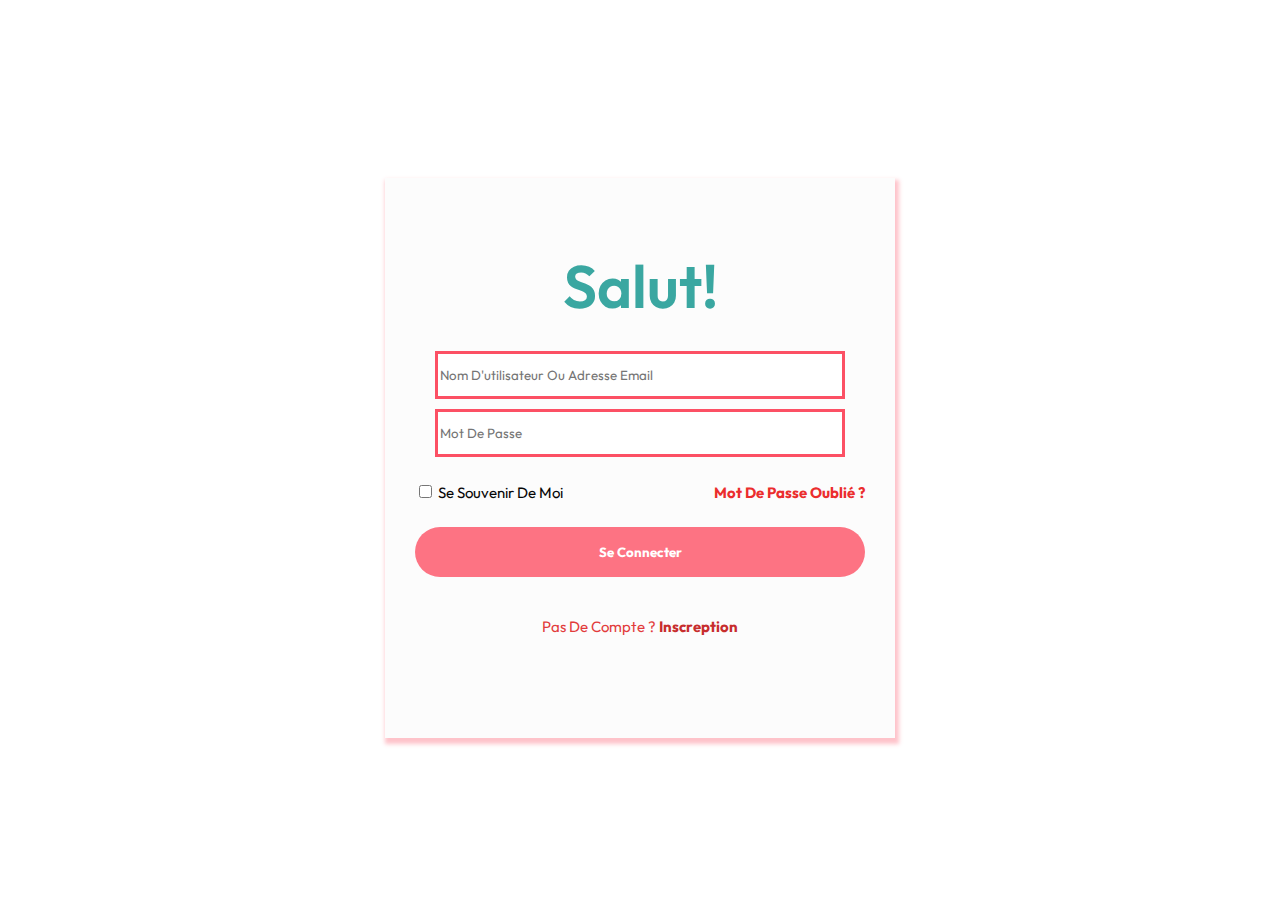
<file: connexion.html>
<!DOCTYPE html>
<html lang="en">
<head>
    <meta charset="UTF-8">
    <meta name="viewport" content="width=device-width, initial-scale=1.0">
    <title>Document</title>
    <link rel="stylesheet" href="connexion.css">
    
</head>
<body> 
    <section> 
        <h1>salut!</h1>
       
        <div class="input-box1">
            <input type="text" placeholder="Nom d'utilisateur ou adresse email">
        </div>
        <div class="input-box">
            <input type="password" placeholder="Mot de passe">
        </div>
        <div class="chk">
            <label><input type="checkbox"> se souvenir de moi</label>
            <a href="">Mot de passe oublié ?</a>
        </div>
        <button class="btn"> Se connecter</button>
        <div class="reg">
            <p>pas de compte ?</p><a href="ins.html"> inscreption</a>
        </div>
    </section>
    
    
</body>
</html>
</file>
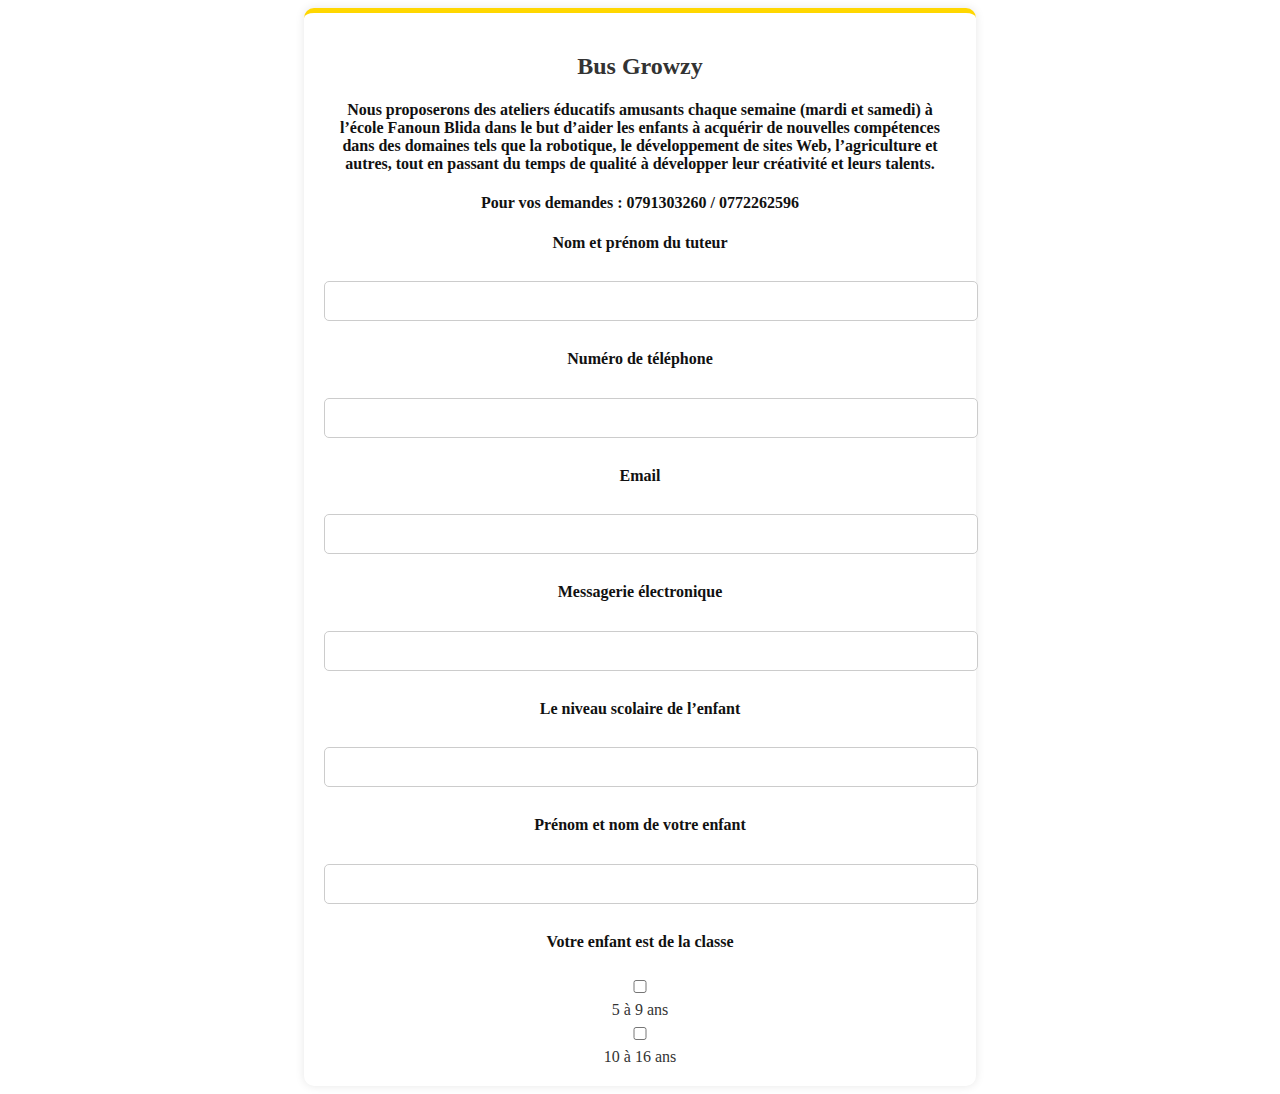
<file: formeleves.html>
<!DOCTYPE html>
<html lang="fr">
<head>
    <meta charset="UTF-8">
    <meta name="viewport" content="width=device-width, initial-scale=1.0">
    <title>Bus Growzy</title>
    <style>
        *{
            font-family: "Outfit", serif;
        }
        body {
            font-family: 'Roboto', sans-serif;
            background-color: #FFFFFF;
            color: #333333;
            text-align: center;
        }

        .container {
            width: 50%;
            margin: auto;
            padding: 20px;
            border-top: 5px solid #FFD700;
            background: #FFF;
            box-shadow: 0 0 10px rgba(0, 0, 0, 0.1);
            border-radius: 10px;
        }

        h2 {
            font-size: 24px;
            font-weight: bold;
        }

        h4 {
            font-size: 16px;
            color: #111111;
        }

        input, select, textarea {
            width: 100%;
            padding: 10px;
            margin: 8px 0;
            border: 1px solid #CCC;
            border-radius: 5px;
            font-size: 16px;
        }

        input:focus {
            border-color: #007BFF;
            outline: none;
        }

        .btn {
            background-color: #F5F5F5;
            color: #444;
            padding: 12px 20px;
            font-size: 16px;
            border: none;
            border-radius: 5px;
            cursor: pointer;
            transition: 0.3s;
        }

        .btn:hover {
            background-color: #E0E0E0;
        }

        .hidden {
            display: none;
        }
    </style>
    <script>
        function toggleForm() {
            let ageGroup5_9 = document.querySelector("input[name='age'][value='5-9']").checked;
            let ageGroup10_16 = document.querySelector("input[name='age'][value='10-16']").checked;
            
            document.getElementById("form_5_9").classList.toggle("hidden", !ageGroup5_9);
            document.getElementById("form_10_16").classList.toggle("hidden", !ageGroup10_16);
        }
    </script>
</head>
<body>
    <div class="container">
        <h2>Bus Growzy</h2>
        <h4>Nous proposerons des ateliers éducatifs amusants chaque semaine (mardi et samedi) à l’école Fanoun Blida dans le but d’aider les enfants à acquérir de nouvelles compétences dans des domaines tels que la robotique, le développement de sites Web, l’agriculture et autres, tout en passant du temps de qualité à développer leur créativité et leurs talents.</h4>
        <h4>Pour vos demandes : 0791303260 / 0772262596</h4>

        <form>
            <h4>Nom et prénom du tuteur</h4>
            <input type="text" name="tuteur" required>

            <h4>Numéro de téléphone</h4>
            <input type="tel" name="telephone" required>

            <h4>Email</h4>
            <input type="email" name="email" required>

            <h4>Messagerie électronique</h4>
            <input type="text" name="messagerie">

            <h4>Le niveau scolaire de l’enfant</h4>
            <input type="text" name="niveau">

            <h4>Prénom et nom de votre enfant</h4>
            <input type="text" name="enfant" required>

            <h4>Votre enfant est de la classe</h4>
            <label><input type="checkbox" name="age" value="5-9" onclick="toggleForm()"> 5 à 9 ans</label>
            <label><input type="checkbox" name="age" value="10-16" onclick="toggleForm()"> 10 à 16 ans</label>
        </form>
    </div>

    <div id="form_5_9" class="container hidden">
        <h2>Catégorie 5 à 9 ans</h2>
        <form>
            <label>Vous souhaitez rejoindre :</label>
            <p>(Vous pouvez choisir un ou plusieurs ateliers)</p>
            <label><input type="checkbox" name="atelier" value="agriculture"> Agriculture - 700 DA</label>
            <label><input type="checkbox" name="atelier" value="cuisine"> Cuisine - 700 DA</label>
            <label><input type="checkbox" name="atelier" value="medical"> Formation médicale - 700 DA</label>
            <label><input type="checkbox" name="atelier" value="electrique"> Ingénierie électrique - 700 DA</label>
            <label><input type="checkbox" name="atelier" value="electrique_avance"> Ingénierie électrique (avec kit) - 1000 DA</label>
            <textarea name="ajout" placeholder="Ajouter un commentaire..."></textarea>
            <button type="submit">Envoyer</button>
        </form>
    </div>

    <div id="form_10_16" class="container hidden">
        <h2>Catégorie 10 à 16 ans</h2>
        <form>
            <label>Vous souhaitez rejoindre :</label>
            <p>(Vous pouvez choisir un ou plusieurs ateliers)</p>
            <label><input type="checkbox" name="atelier" value="robotique"> Robotique - 1300 DA</label>
            <label><input type="checkbox" name="atelier" value="robotique_kit"> Robotique (avec kit) - 1500 DA</label>
            <label><input type="checkbox" name="atelier" value="ia"> Intelligence artificielle - 1300 DA</label>
            <label><input type="checkbox" name="atelier" value="dev_web"> Développement web - 1300 DA</label>
            <label><input type="checkbox" name="atelier" value="dev_web_kit"> Développement web (avec kit) - 1500 DA</label>
            <textarea name="ajout" placeholder="Ajouter un commentaire..."></textarea>
            <button type="submit">Envoyer</button>
        </form>
    </div>
</body>
</html>
</file>
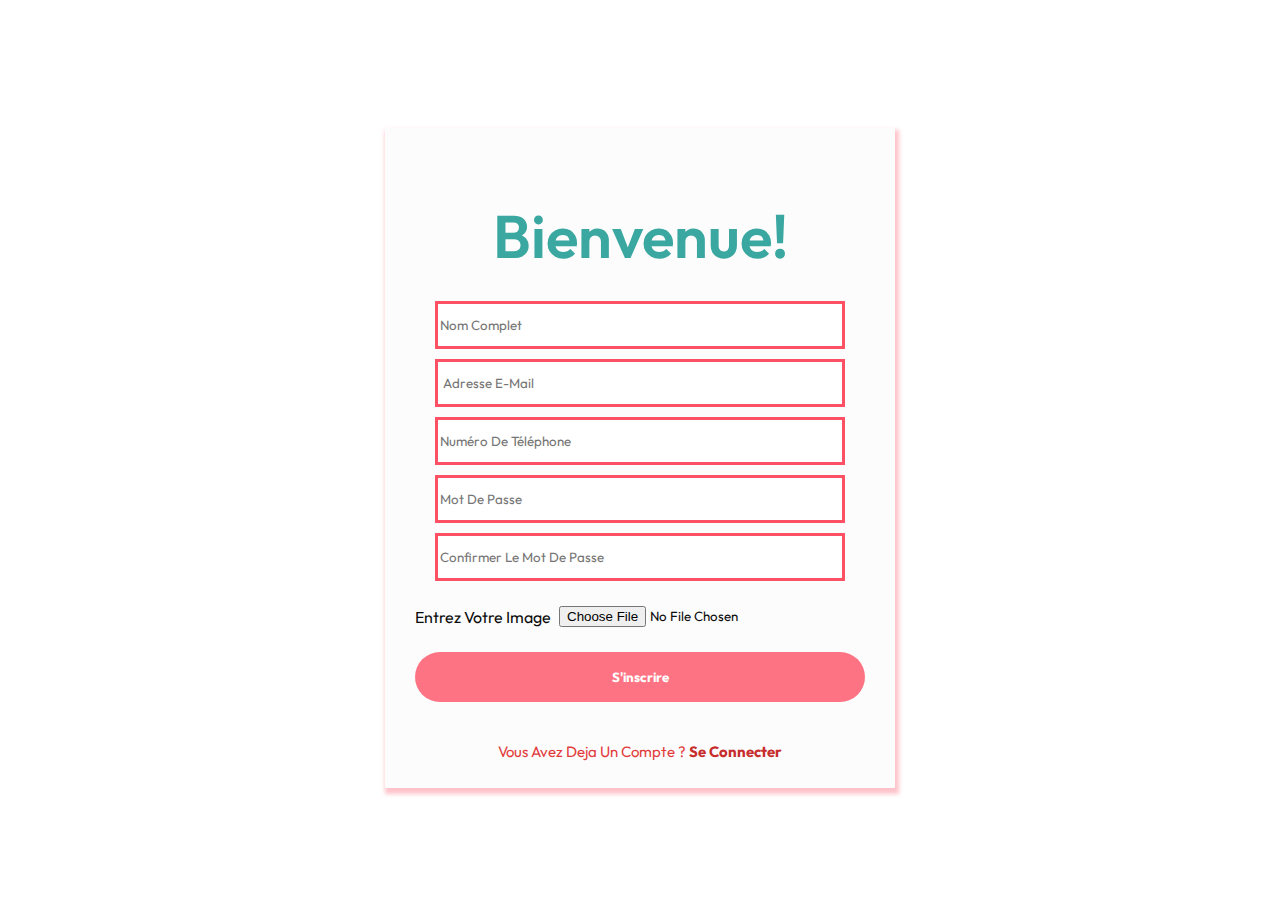
<file: ins.html>
<!DOCTYPE html>
<html lang="en">
<head>
    <meta charset="UTF-8">
    <meta name="viewport" content="width=device-width, initial-scale=1.0">
    <title>Document</title>
    <link rel="stylesheet" href="ins.css">
</head>

    <body>
        <section>
            <h1>Bienvenue!</h1>
            <div class="input-box1">
                <input class="nom" type="text" placeholder="Nom complet ">
            </div>
            <div class="input-box">
                <input type="email" placeholder=" adresse e-mail" required>
                <input type="tel" placeholder="Numéro de téléphone" maxlength="10" required>
            </div>
            <div class="input-box">
                <input type="password" placeholder="Mot de passe "required>
                <input type="password" placeholder="confirmer le mot de passe" required>
            </div>
            <div class="chk">
            <label for="file">entrez votre image</label>
            <input type="file"  accept="image">
            </div>
            <input type="submit" class="btn" value="s'inscrire"> 
            <div class="reg">
            <p>vous avez deja un compte ?</p>
            <a href="connexion.html"> se connecter</a>
           </div>
        </section>
        
    </body>
    </html>
</file>
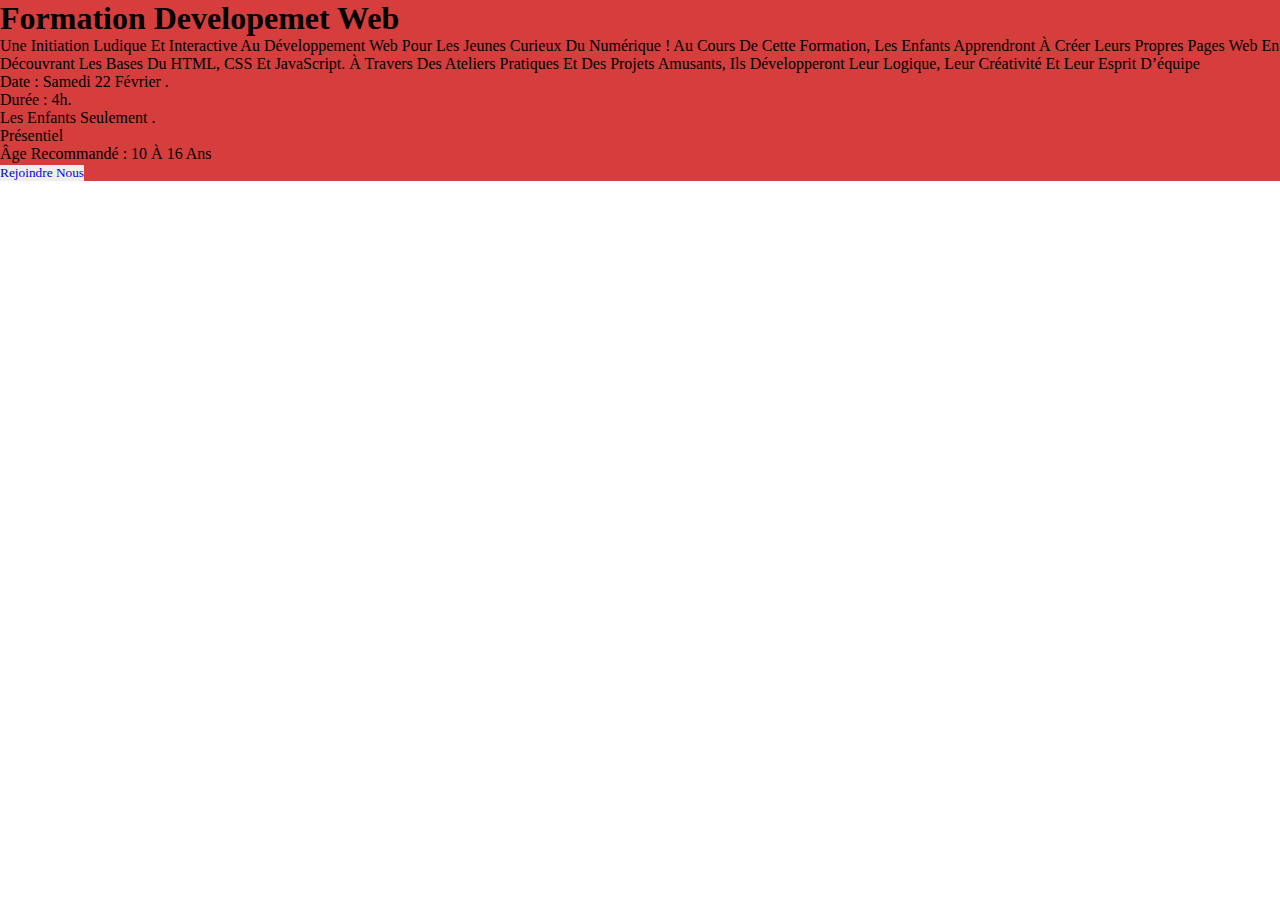
<file: Reg.html>
<!DOCTYPE html>
<html lang="en">
<head>
    <meta charset="UTF-8">
    <meta name="viewport" content="width=device-width, initial-scale=1.0">
    <link rel="stylesheet" href="reg.css">
    <title>Document</title>
</head>
<body>
    <div class="dev">
        <div class="JJ">
            <h1>Formation developemet web </h1>
            <p>Une initiation ludique et interactive au développement web pour les jeunes curieux du numérique ! Au cours de cette formation,
                les enfants apprendront à créer leurs propres pages web en découvrant les bases du HTML, CSS et JavaScript.
                À travers des ateliers pratiques et des projets amusants, ils développeront leur logique, leur créativité et leur esprit d’équipe</p>
                <ul>
                    <li>Date : samedi  22 février . </li>
                    <li> Durée : 4h. </li>
                    <li>Les enfants seulement . </li>
                    <li>Présentiel </li>
                    <li>Âge recommandé : 10 à 16 ans </li>
                </ul>
                <button> <a href="#">Rejoindre  nous </a></button>
        </div>
    </div>
</body>
</html>
</file>
<file: connexion.css>
@import url('https://fonts.googleapis.com/css2?family=Outfit:wght@100..900&display=swap');
*{
    font-family: "Outfit", serif;
    text-transform: capitalize;
}
body {
    
    display: flex;
    justify-content: center;
    align-items: center;
    height: 100vh;
    background-position: center;
    background-size: cover;
}
section{
   
    background:rgba(252, 252, 252, 1) ;
    box-shadow: 2px 4px 4px 2px rgba(252, 80, 100, 0.34);
    width: 450px;
    height: 500px;
    padding: 30px;
}
h1{
    color: rgba(9, 145, 138, 0.8);
    font-size: 60px;
    font-family: Outfit;
    font-weight: 600;
    text-align: center;
      
}
.input-box1 input {
border: 3px solid rgba(252, 80, 100, 1);
width: 400px;
height: 40px;
margin-top: -50px;
margin-left: 20px;
}

.input-box input {
    border: 3px solid rgba(252, 80, 100, 1);
    width: 400px;
    height: 40px;
    margin-top: 10px;
    margin-left: 20px;
  
    }
    .chk{
        display: flex;
        justify-content: space-between;
        align-items: center;
        font-size: 15px;
        color: #070707;
        margin-bottom: 25px;
        margin-top: 25px;
    }
    .chk a {
        color: #eb2d2d;
        text-decoration: none;
        font-weight: bold;
        transition: 0.5s;
           }
           .chk a:hover {
            text-decoration: underline;
           }
           .btn{
            color: #fff;
            width: 100%;
            height: 52;
            padding: 15px;
            border-radius: 25px;
            border: 2px solid transparent;
            outline: none;
            font-weight: bold;
            cursor: pointer;
            transition: 0.5s;
            background-color:rgba(252, 80, 100, 0.8) ;
    
           }
           .btn:hover{
            color: #721e1e;
         
          border: 2px solid rgba(252, 80, 100, 0.90);;
         }
         .reg{   text-align: center;
            margin-top: 25px;
            color: #e23b3b;
            font-size: 15px
        }

         .reg a{  color: #c72d2d;
            text-decoration: none;
            font-weight: bold;
            transition: 0.5s;
        }
        P{ 
            display: inline-block;
        }
        .reg a:hover{
            text-decoration: underline;
     
        }
</file>
<file: ins.css>
@import url('https://fonts.googleapis.com/css2?family=Outfit:wght@100..900&display=swap');
*{
    font-family: "Outfit", serif;
    text-transform: capitalize;
}
body {
    
    display: flex;
    justify-content: center;
    align-items: center;
    height: 100vh;
    background-position: center;
    background-size: cover;
}
section{
   
    background:rgba(252, 252, 252, 1) ;
    box-shadow: 2px 4px 4px 2px rgba(252, 80, 100, 0.34);
    width: 450px;
    height: 600px;
    padding: 30px;
}
h1{
    color: rgba(9, 145, 138, 0.8);
    font-size: 60px;
    font-family: Outfit;
    font-weight: 600;
    text-align: center;
      
}
.input-box1 input {
    border: 3px solid rgba(252, 80, 100, 1);
    width: 400px;
    height: 40px;
    margin-top: -50px;
    margin-left: 20px;
    }

.input-box input {
    border: 3px solid rgba(252, 80, 100, 1);
    width: 400px;
    height: 40px;
    margin-top: 10px;
    margin-left: 20px;
  
    }
    .chk{
        display: flex;
        justify-content: space-between;
        align-items: center;
        font-size: bold;
        color: #0c0c0c;
        margin-bottom: 25px;
        margin-top: 25px;
    }

           .btn{
            color: #fff;
            width: 100%;
            height: 52;
            padding: 15px;
            border-radius: 25px;
            border: 2px solid transparent;
            outline: none;
            font-weight: bold;
            cursor: pointer;
            transition: 0.5s;
            background-color:rgba(252, 80, 100, 0.8) ;
    
           }
           .btn:hover{
            color: #721e1e;
         
          border: 2px solid rgba(252, 80, 100, 0.90);;
         }
         .reg{   text-align: center;
            margin-top: 25px;
            color: #e23b3b;
            font-size: 15px
        }

         .reg a{  color: #c72d2d;
            text-decoration: none;
            font-weight: bold;
            transition: 0.5s;
        }
        P{ 
            display: inline-block;
        }
        .reg a:hover{
            text-decoration: underline;
     
        }
</file>
<file: reg.css>
* {
    font-family: "Outfit", serif;
    text-transform: capitalize;
    margin: 0;
    padding: 0;
    box-sizing: border-box;
    outline: none;
    text-decoration: none;
    border: none;
    top: 0;
    left: 0;
    right: 0;   }
 
  .dev{
    display: flex;
    justify-content: center;
    background: rgb(214, 61, 61);
   
   
  }
</file>
